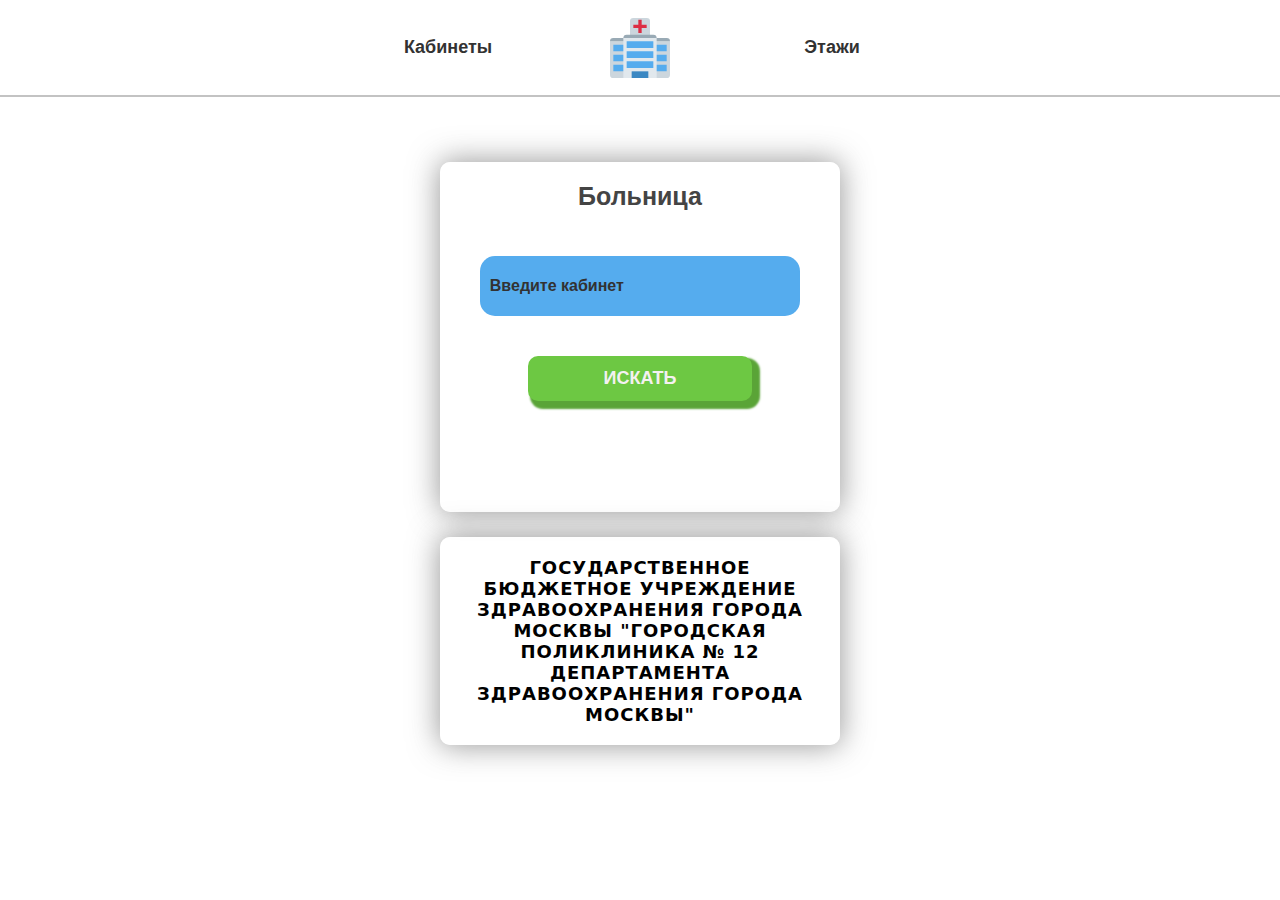
<file: index.html>
<!DOCTYPE html>
<html lang="en">
<head>
    <meta charset="UTF-8">
    <meta name="viewport" content="width=device-width, initial-scale=1.0">
    <title>Поиск кабинетов - ГБУЗ - "ГП № 12 ДЗМ"</title>
    <link rel="stylesheet" href="pages/main__page/styles/styles.css">
    <link rel="shortcut icon" href="./pages/main__page/images/logo.svg" type="image/x-icon">
</head>
<body>
    <div class="wrapper">
        <header class="header">

            <div class="header__container">
                <div class="header__cabinets"><a href="pages/doctors__page/index.html">Кабинеты</a></div>
                <div class="header__log"><a href="index.html"><img src="pages/main__page/images/logo.svg" alt="#"></a></div>
                <div class="header__floors"><a href="pages/Floors__page/index.html">Этажи</a></div>
            </div>

        </header>

        <main class="content">

            <div class="content__container">

                <h1 class="content__type">Больница</h1>
                <input autocomplete="off" onfocus="CheckOverlap()" oninput="CheckOverlap()" 
                id="search_input" class="content__search" type="text" placeholder="Введите кабинет" value="">
                <div class="content__hint hint">
                    <div id="hints_search" class="hint__body"></div>
                    <div class="hint__space"></div>
                </div>
                <div id="search_alert" class="content__alert"></div>
                <button onclick="search_map_image()" class="content__btn" type="submit">Искать</button>
            </div>

            <div class="content__title title">
                <h2 class="title__pc">ГОСУДАРСТВЕННОЕ БЮДЖЕТНОЕ УЧРЕЖДЕНИЕ ЗДРАВООХРАНЕНИЯ ГОРОДА МОСКВЫ 
                    "ГОРОДСКАЯ ПОЛИКЛИНИКА № 12 ДЕПАРТАМЕНТА ЗДРАВООХРАНЕНИЯ ГОРОДА МОСКВЫ"</h2>
                <h2 class="title__phone">ГБУЗ "ГП № 12 ДЗМ"</h2>
            </div>
        </main>
    </div>

    <script type="application/javascript" src="pages/main__page/scripts/sctipts.js"></script>

</body>
</html>
</file>
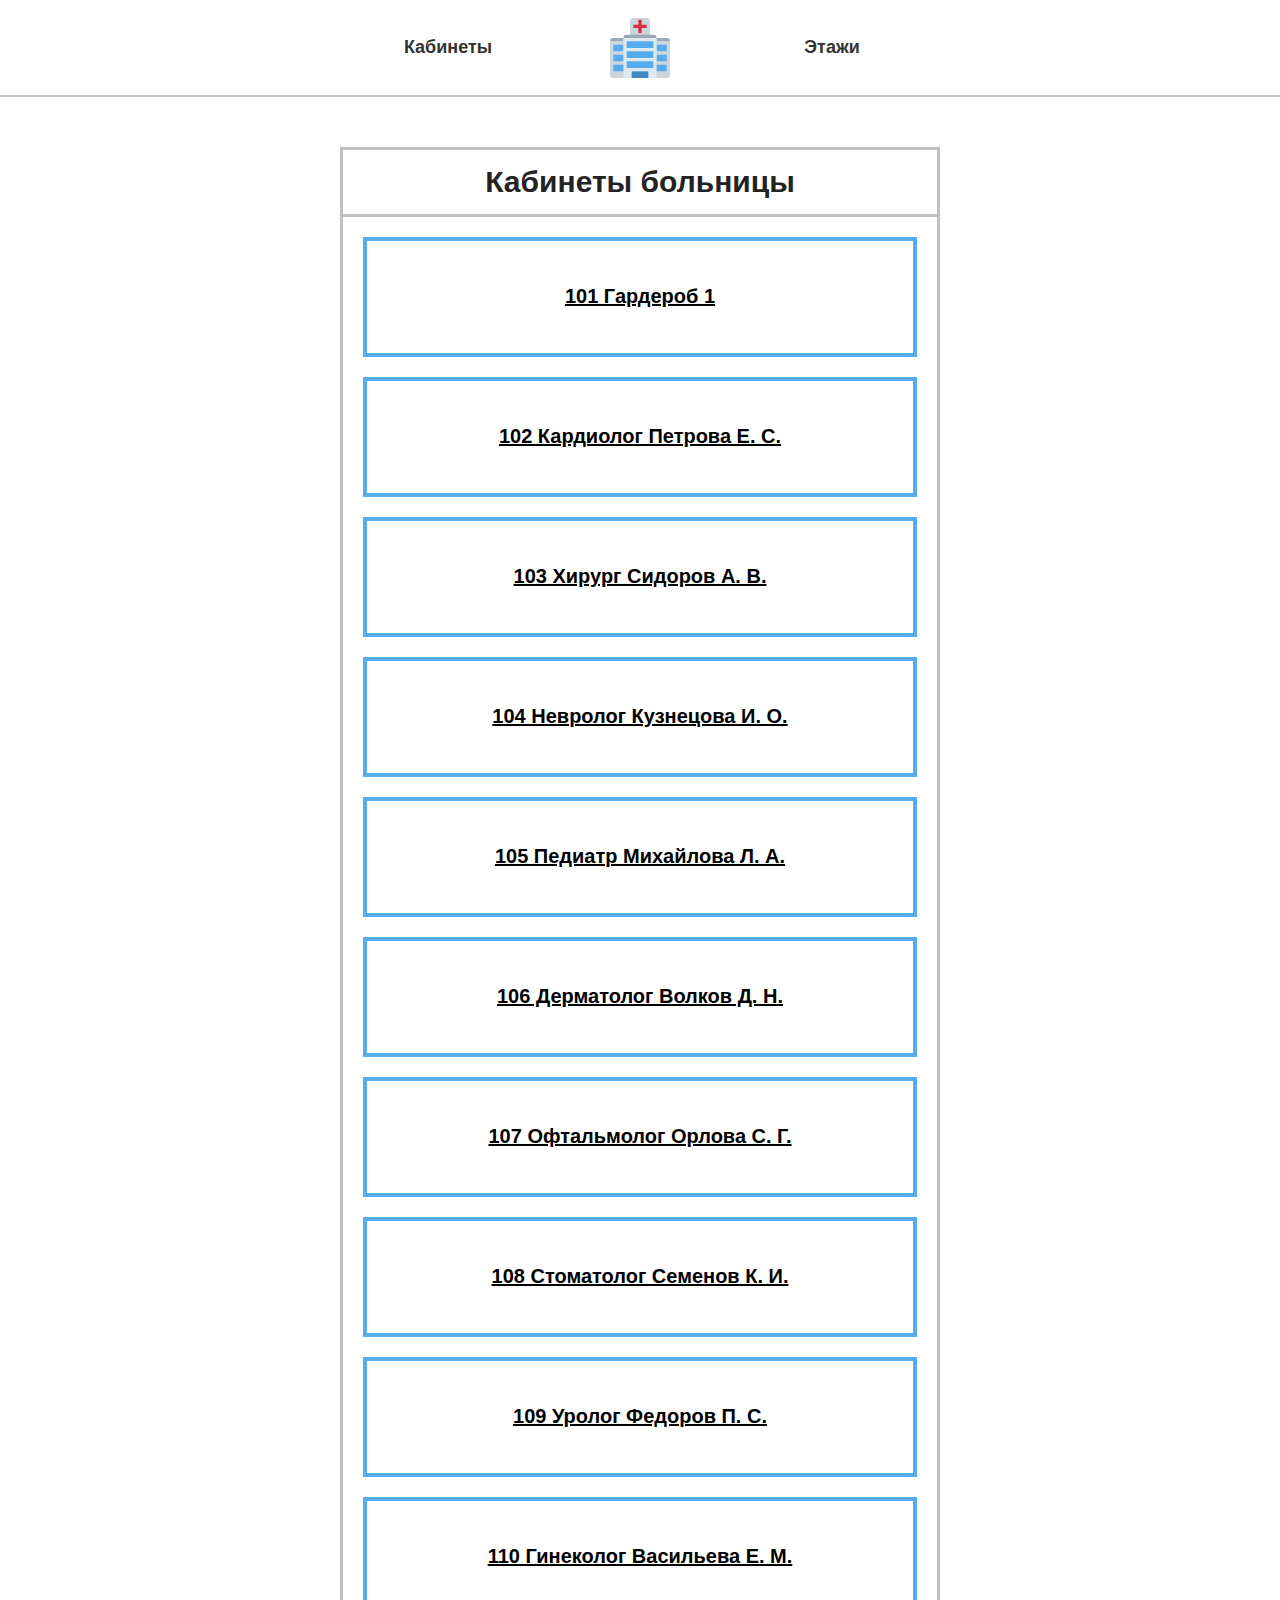
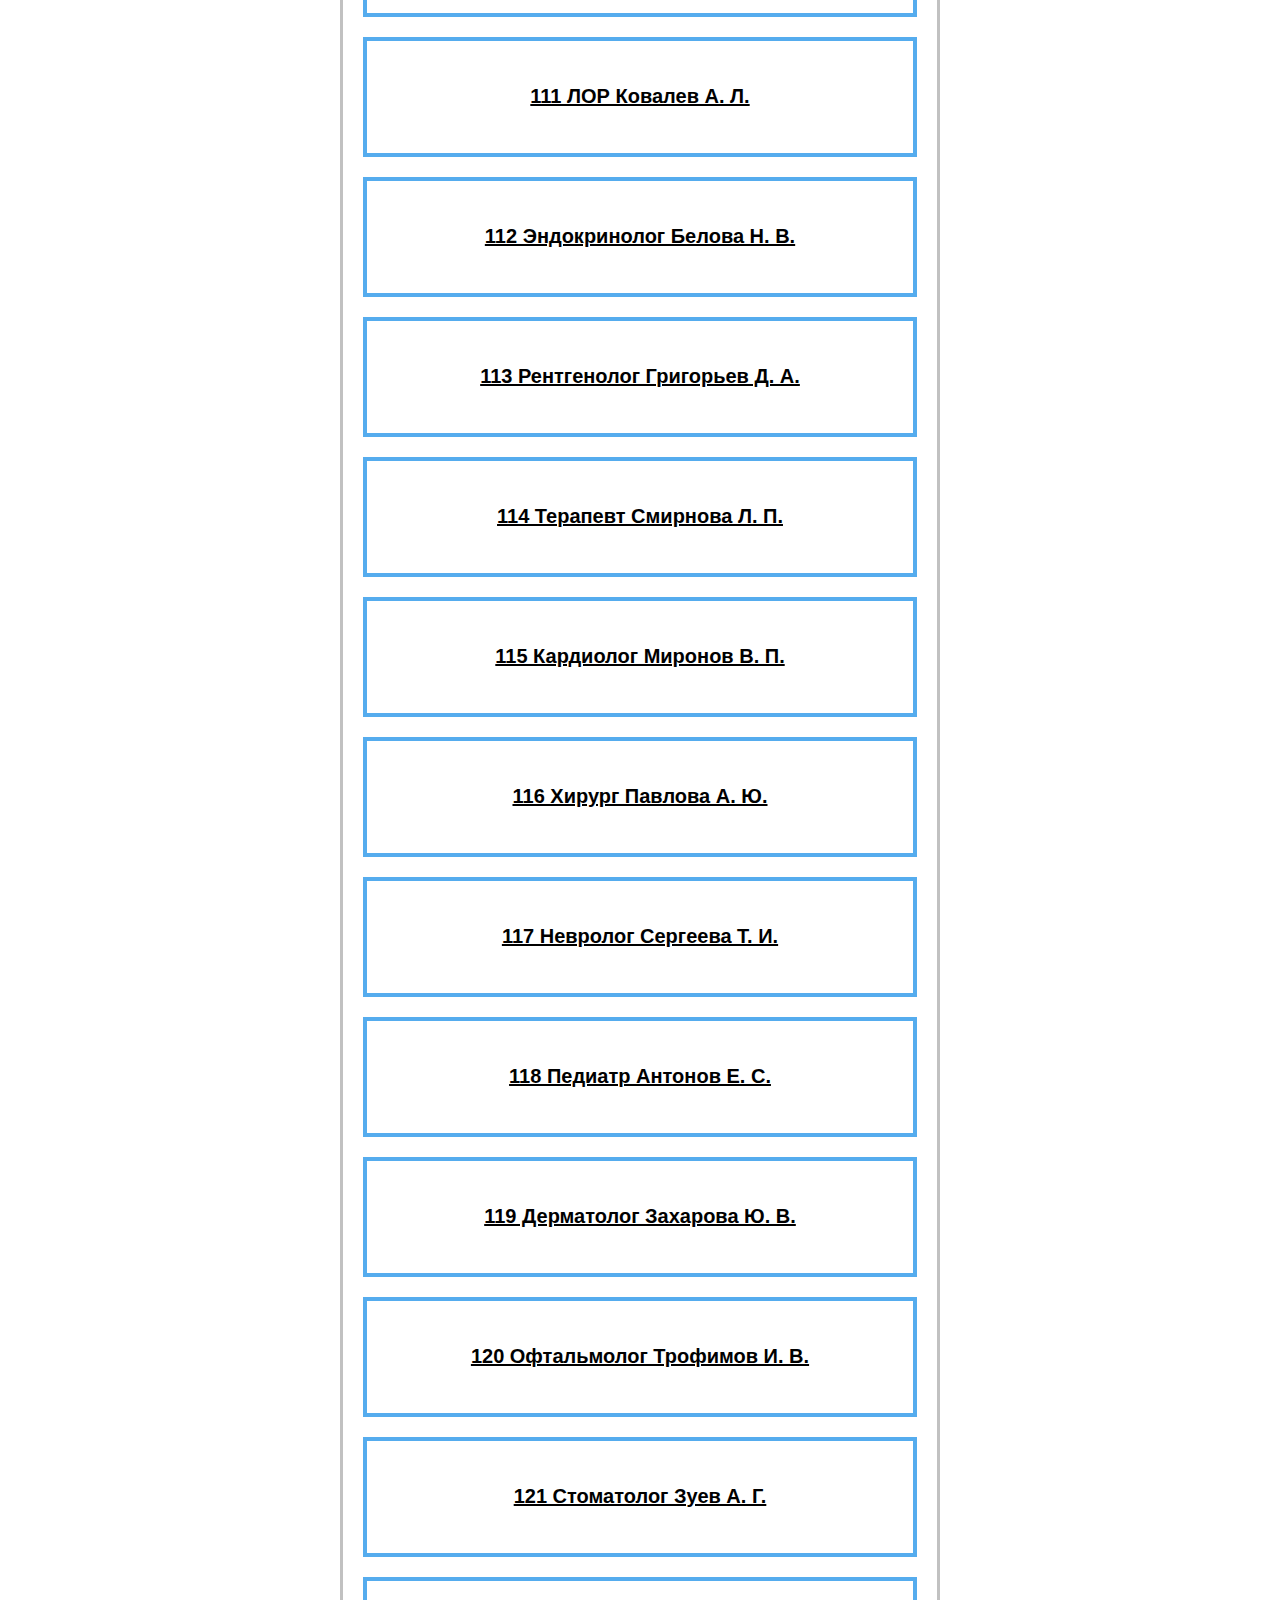
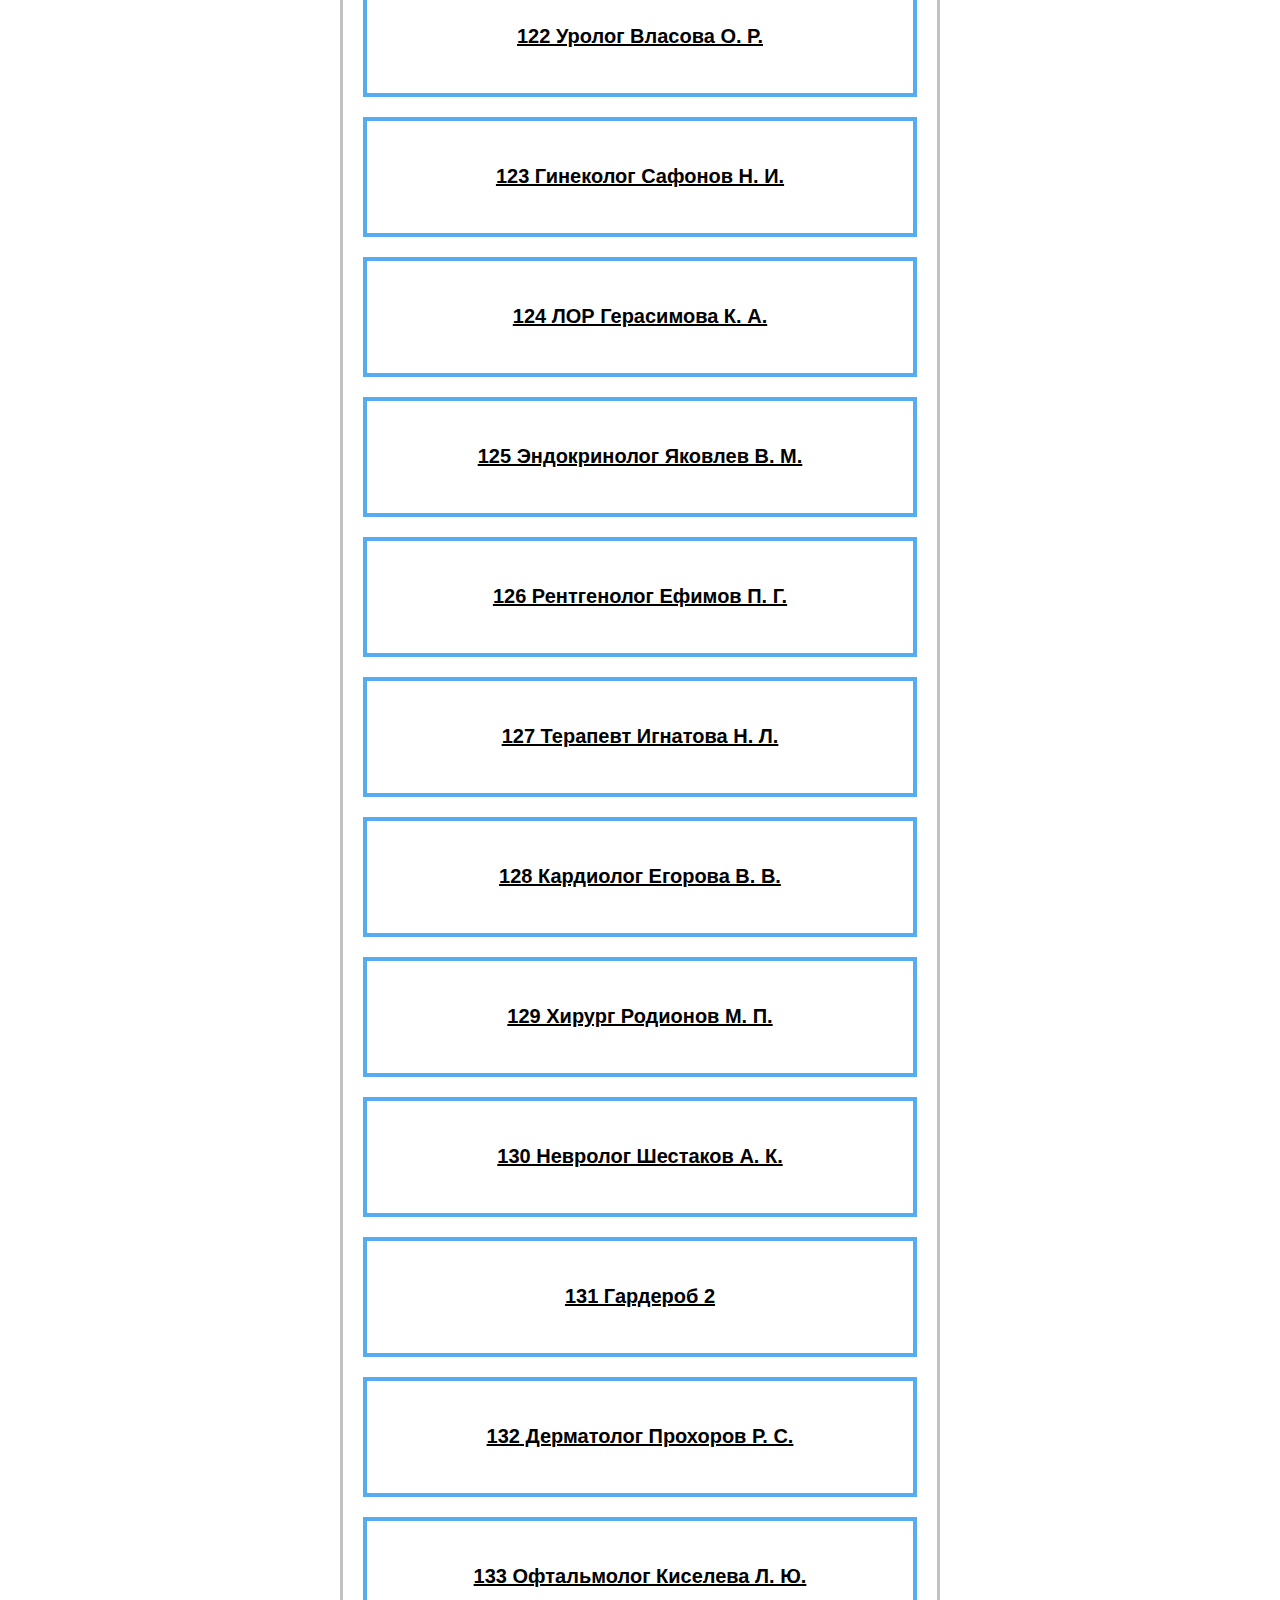
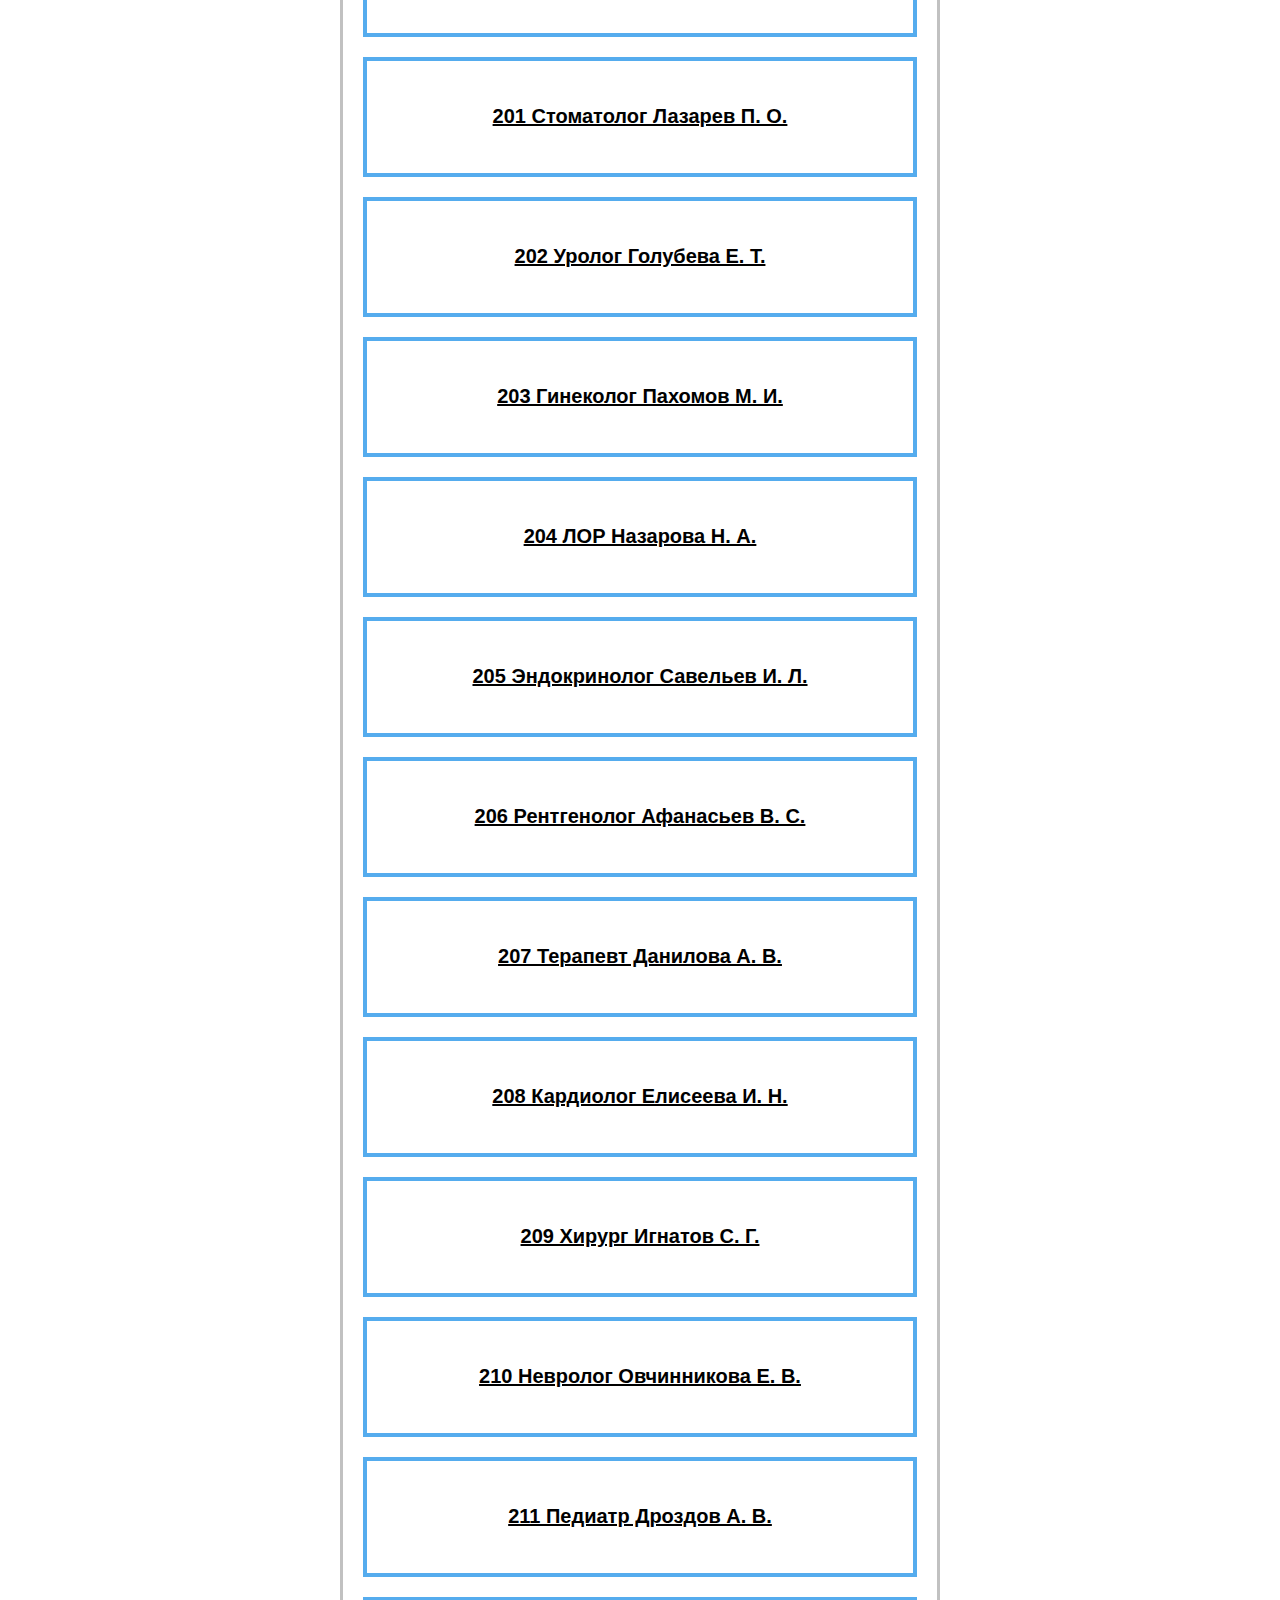
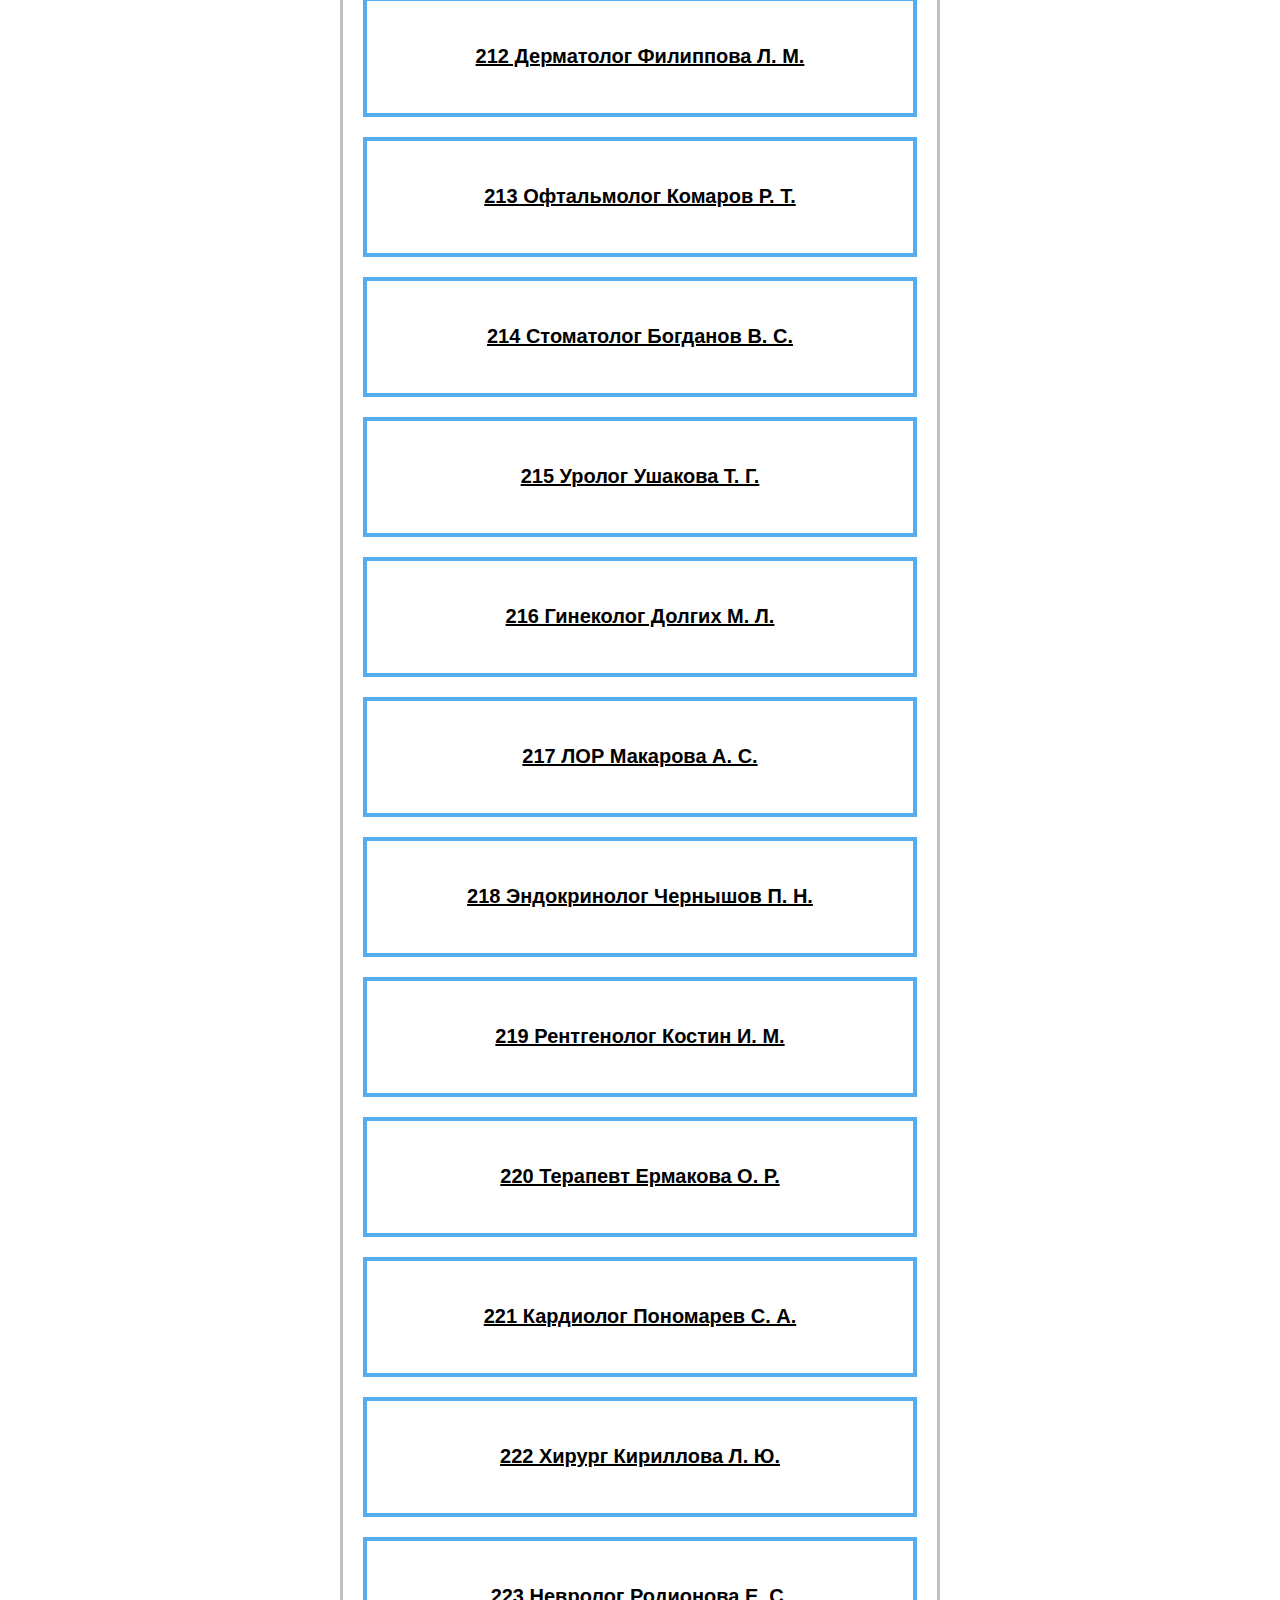
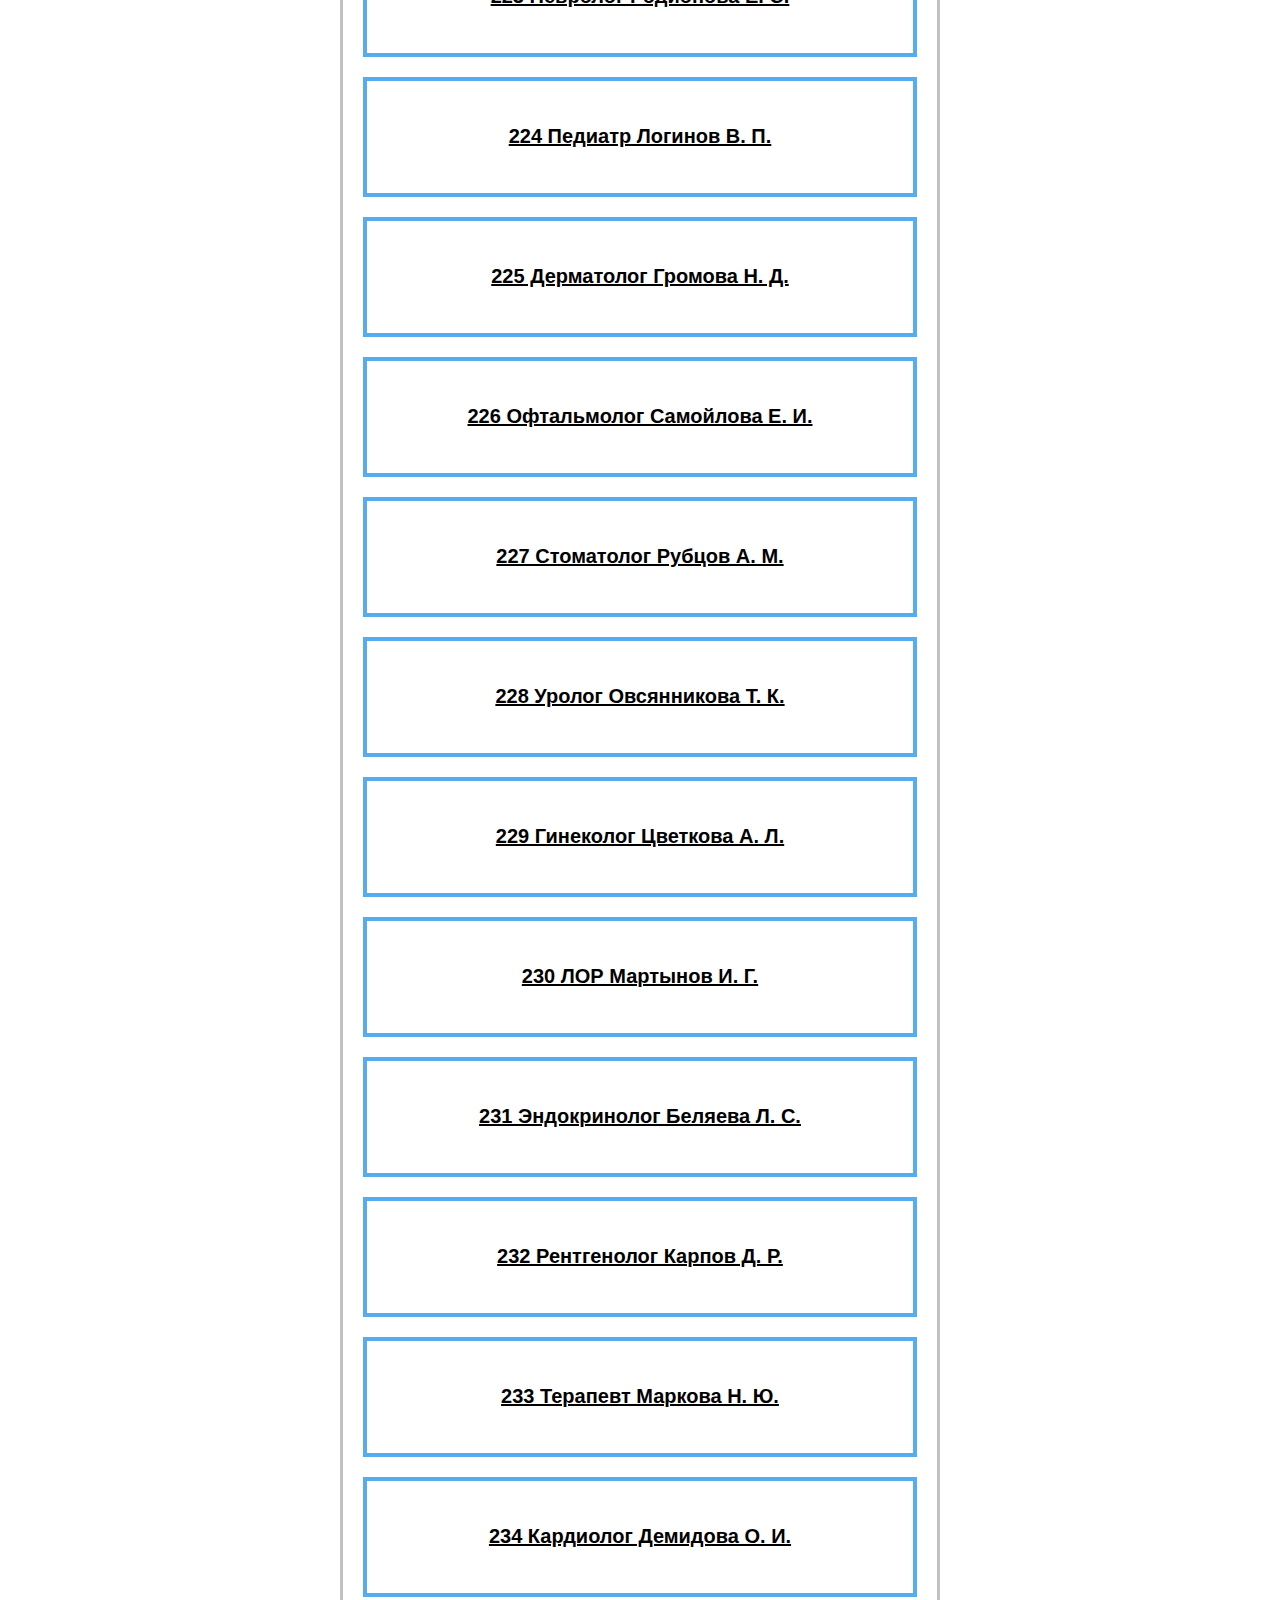
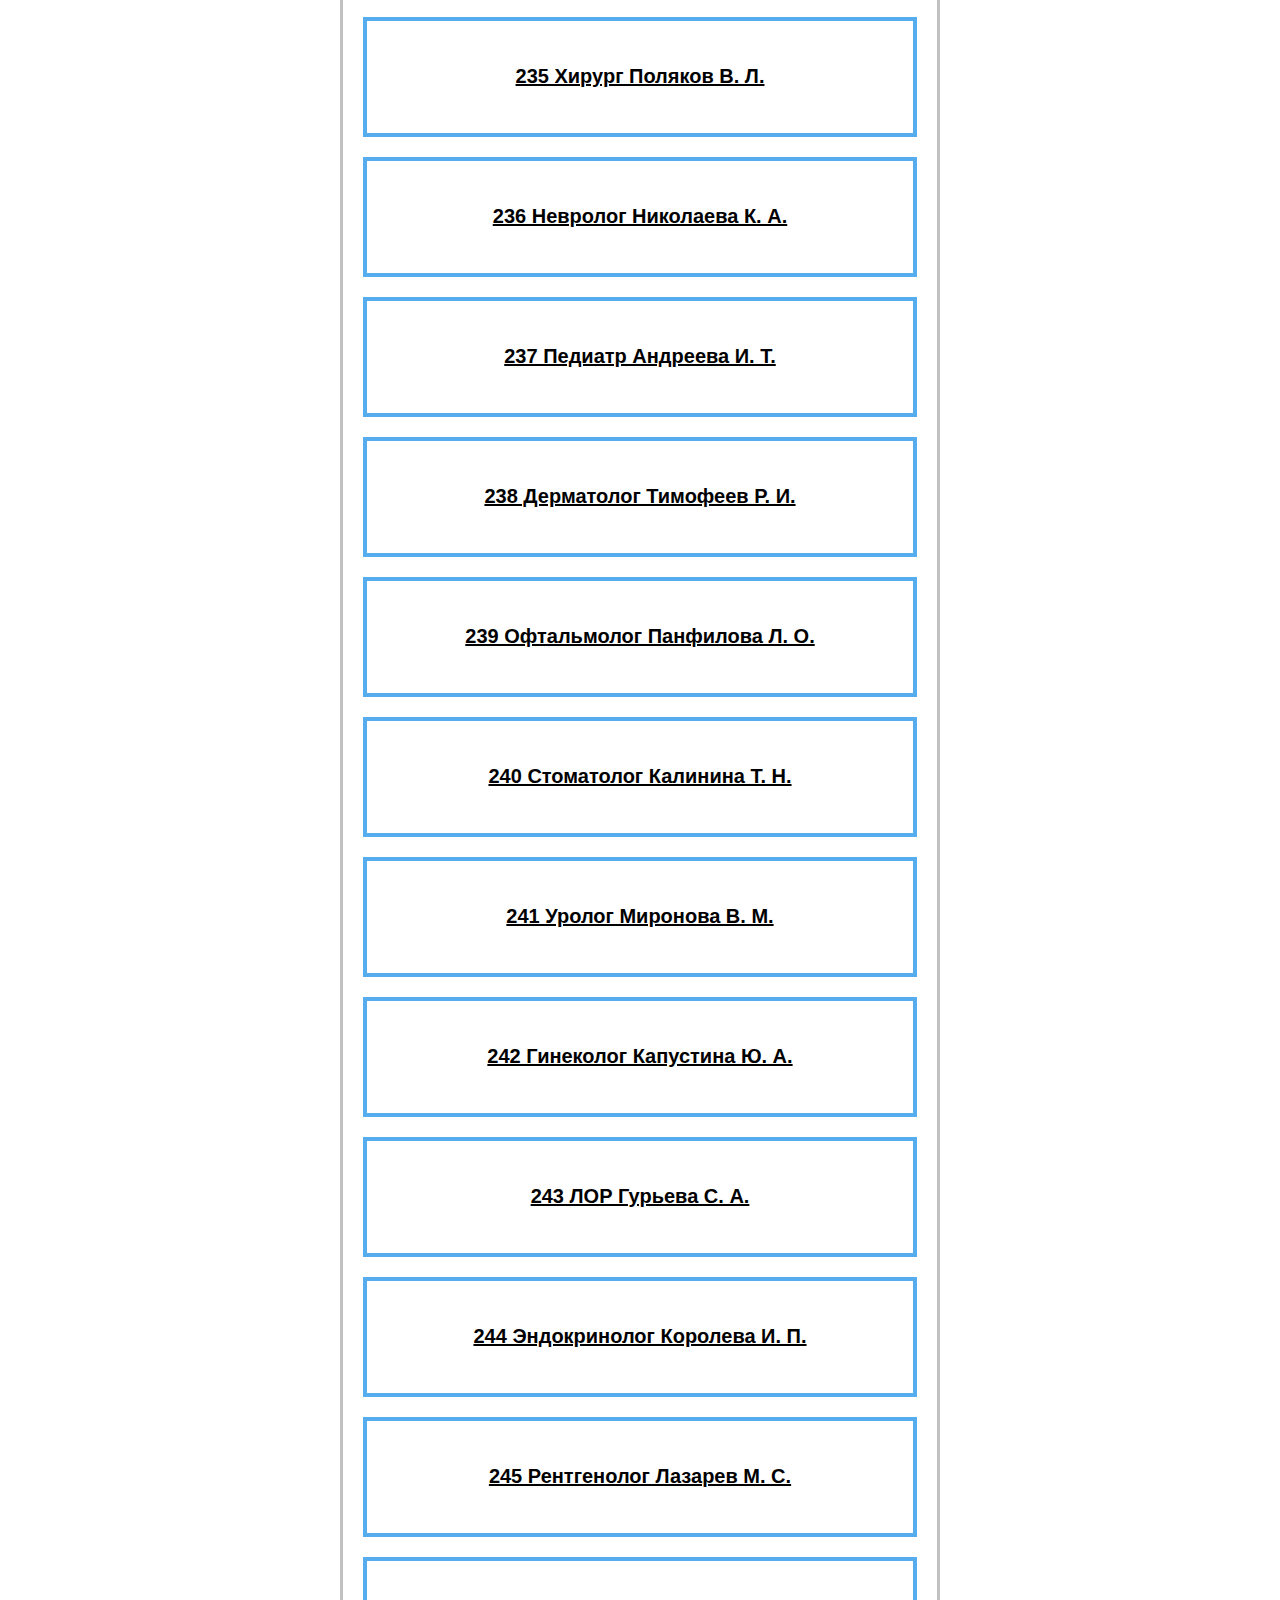
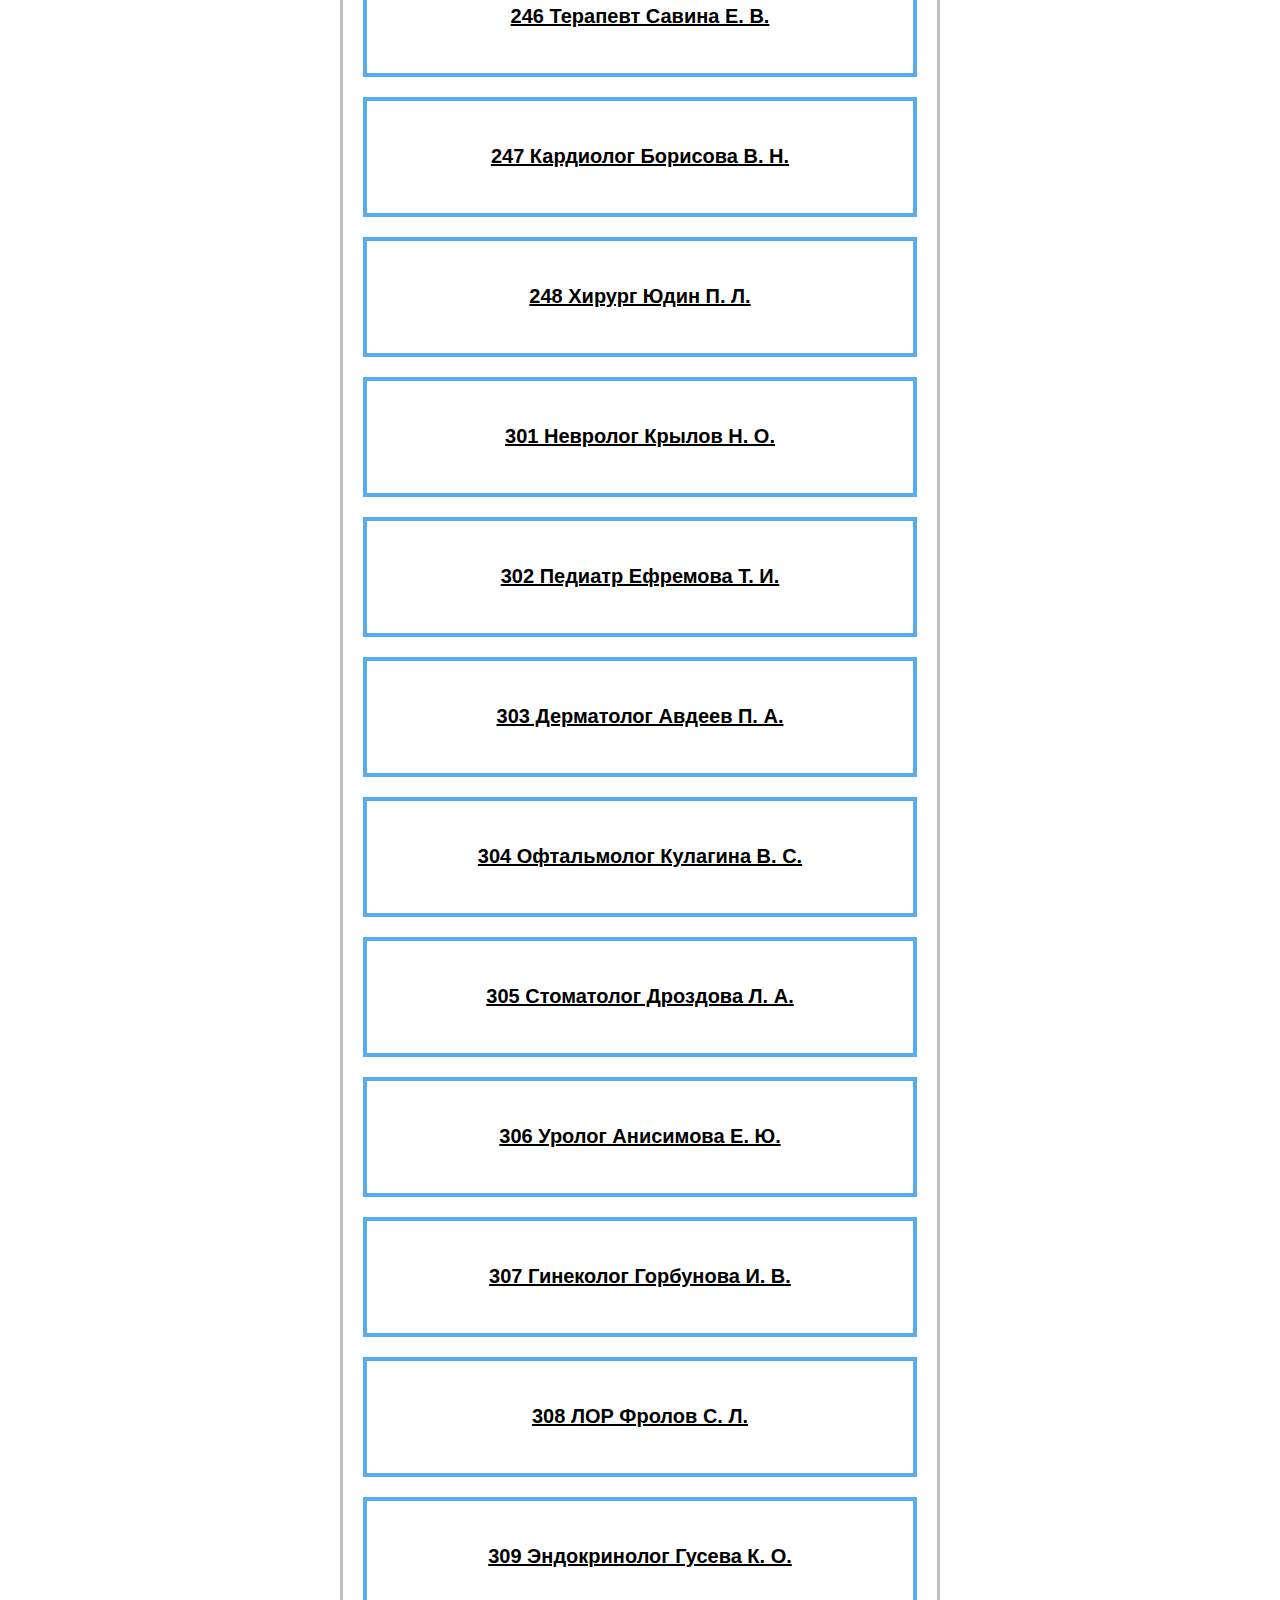
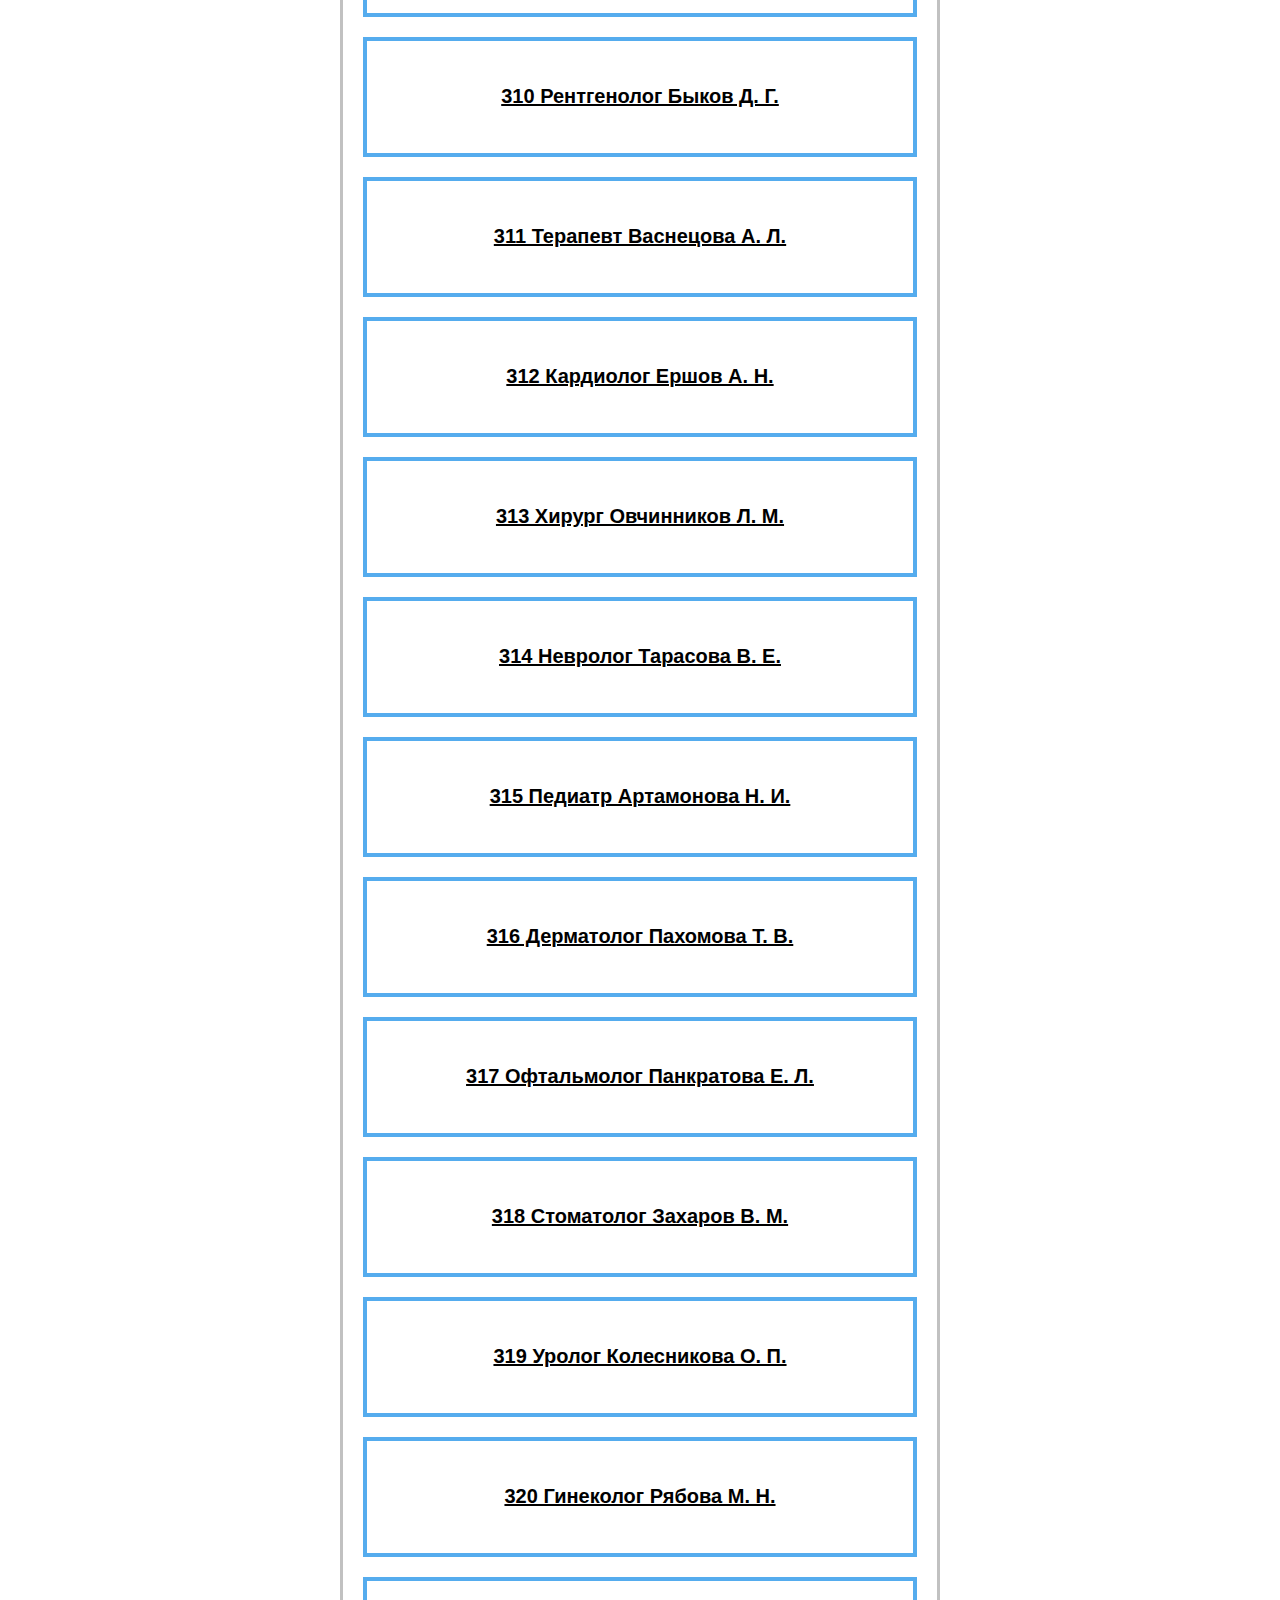
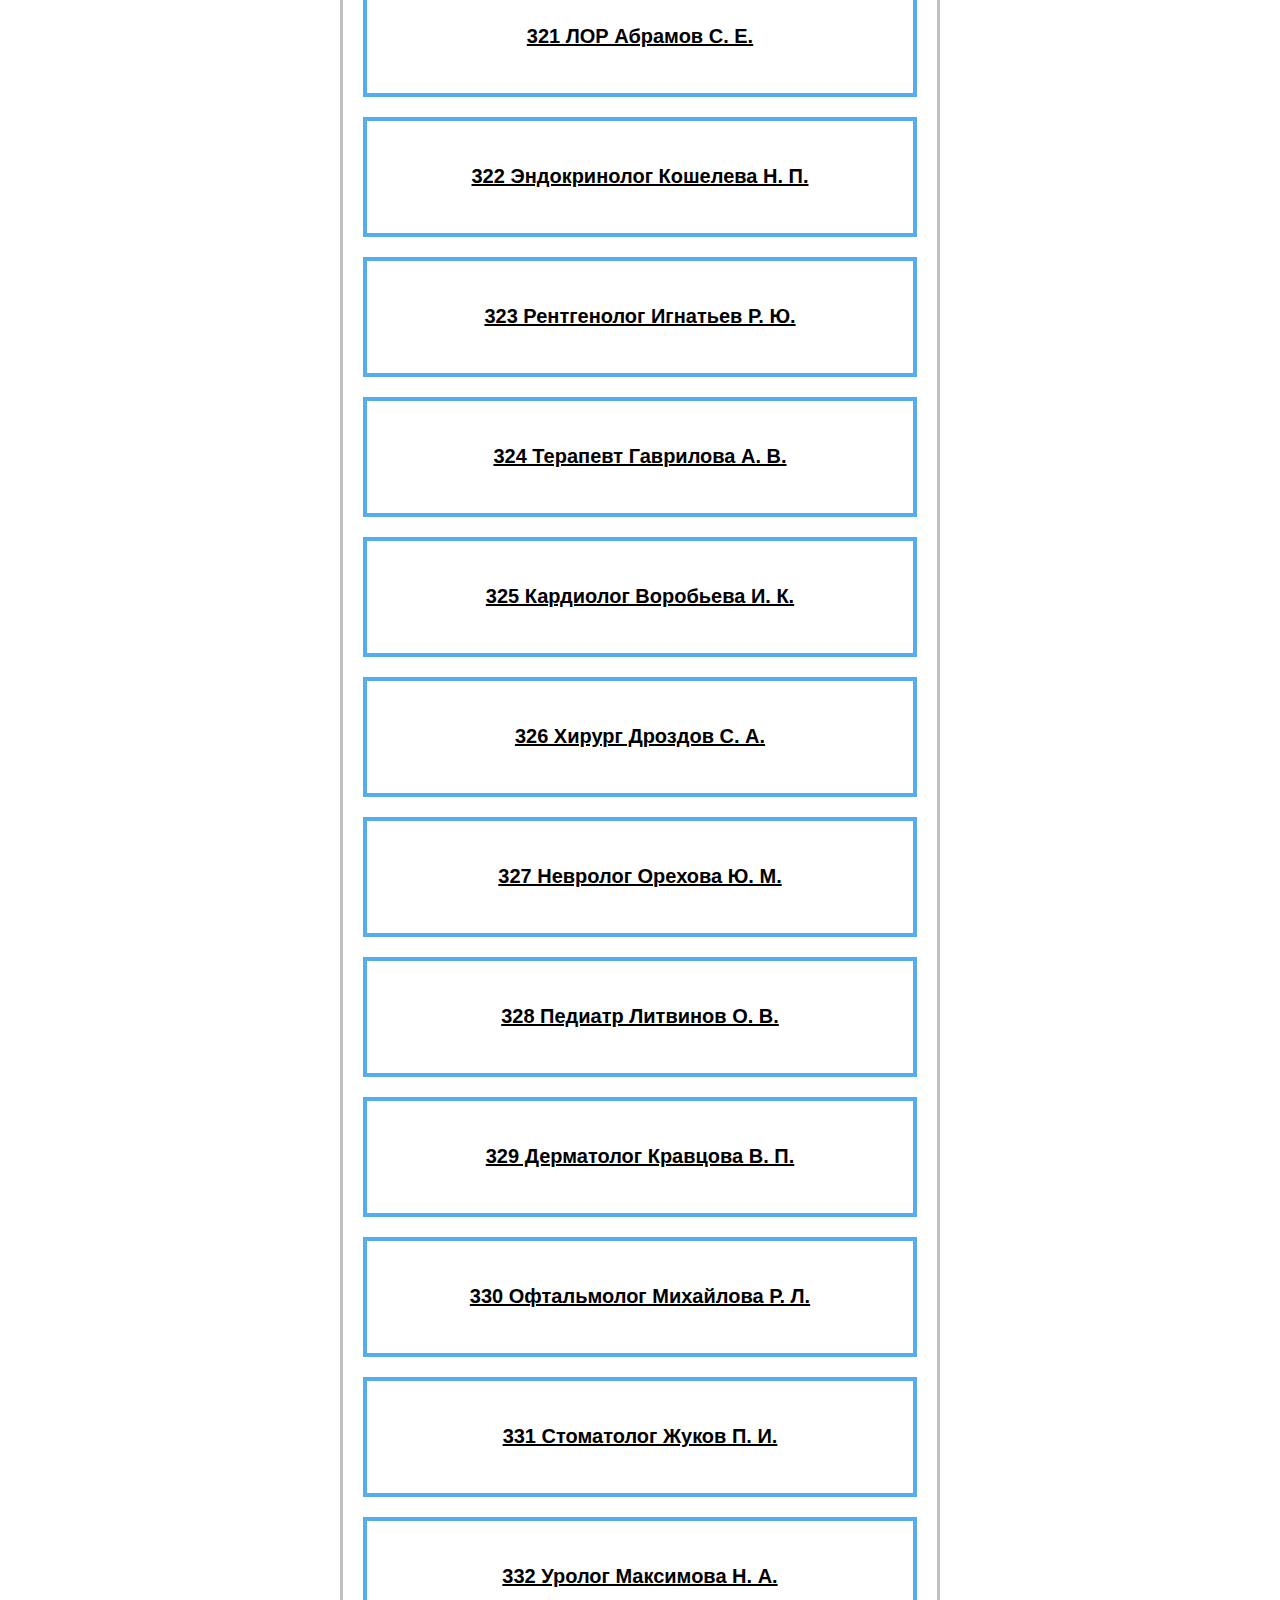
<file: pages/doctors__page/index.html>
<!DOCTYPE html>
<html lang="en">

<head>
    <meta charset="UTF-8">
    <meta name="viewport" content="width=device-width, initial-scale=1.0">
    <title>Кабинеты ГБУЗ - "ГП № 12 ДЗМ"</title>
    <link rel="stylesheet" href="styles/styles.css">
    <link rel="shortcut icon" href="../main__page/images/logo.svg" type="image/x-icon">
</head>

<body onload="CreateDict()">
    <div class="wrapper">
        <header class="header">

            <div class="header__container">
                <div class="header__cabinets"><a href="index.html">Кабинеты</a></div>
                <div class="header__log"><a href="../../index.html"><img src="../main__page/images/logo.svg" alt="#"></a></div>
                <div class="header__floors"><a href="../Floors__page/index.html">Этажи</a></div>
            </div>

        </header>

        <main class="content">
            <div class="content__container">
                <div class="content__cabinets"><h1>Кабинеты больницы</h1></div>
                <div id="parent-dict" class="parent-dict"></div>
            </div>
        </main>
    </div>

    <script src="scripts/sctipt.js"></script>
</body>
</html>
</file>
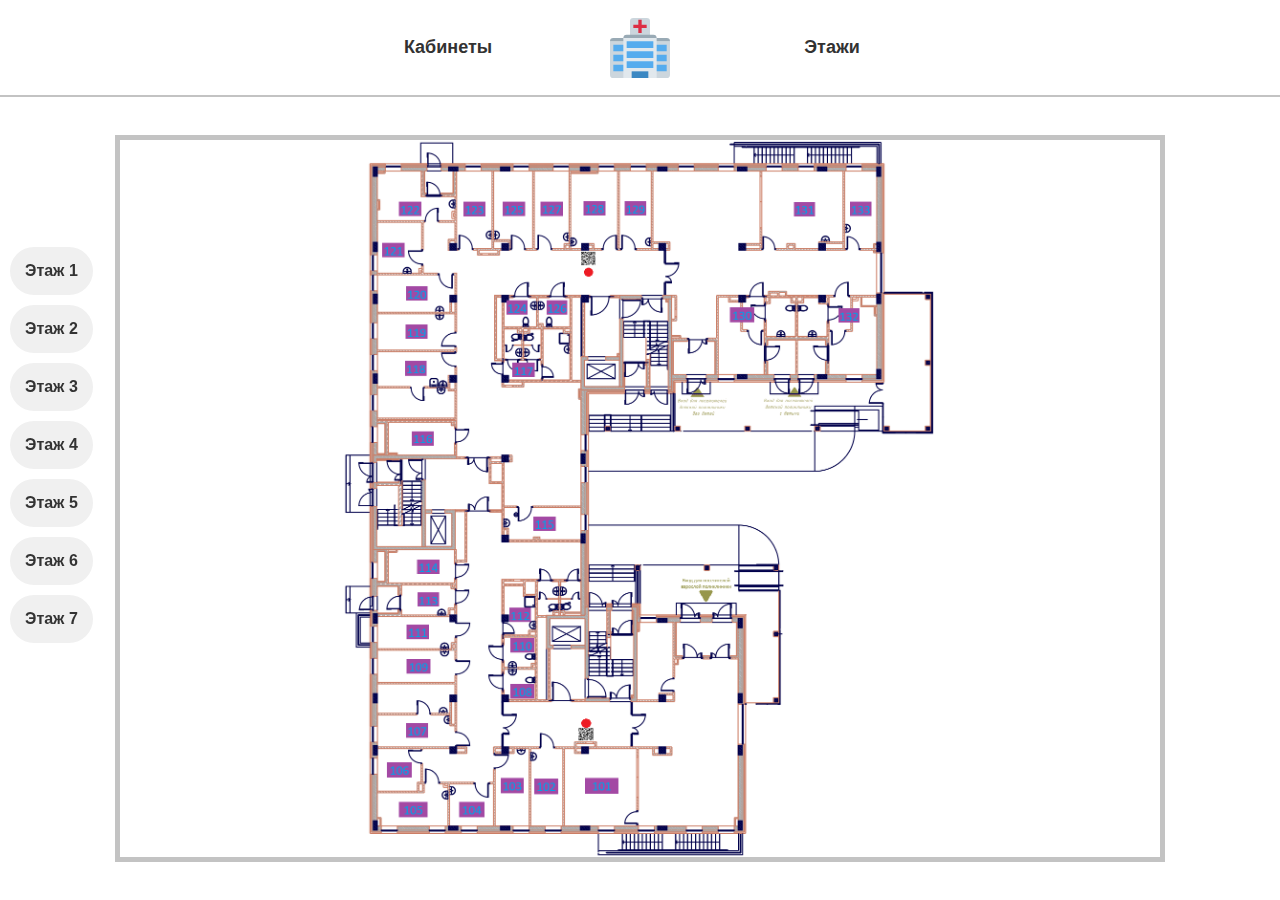
<file: pages/floors__page/index.html>
<!DOCTYPE html>
<html lang="en">
<head>
    <meta charset="UTF-8">
    <meta name="viewport" content="width=device-width, initial-scale=1.0">
    <title>Этажи - ГБУЗ - "ГП № 12 ДЗМ"</title>
    <link rel="stylesheet" href="styles/styles.css">
    <link rel="shortcut icon" href="../main__page/images/logo.svg" type="image/x-icon">
</head>
<body>

    <div class="wrapper">
        <div class="header">
            <div class="header__container">
                <div class="header__cabinets"><a href="../doctors__page/index.html">Кабинеты</a></div>
                <div class="header__log"><a href="../../index.html"><img src="../main__page/images/logo.svg" alt="#"></a></div>
                <div class="header__floors"><a href="index.html">Этажи</a></div>

                <div id="floor-buttons">
                    <button onclick="changeFloor(1)" id="floor1btn">1</button>
                    <button onclick="changeFloor(2)" id="floor2btn">2</button>
                    <button onclick="changeFloor(3)" id="floor3btn">3</button>
                    <button onclick="changeFloor(4)" id="floor4btn">4</button>
                    <button onclick="changeFloor(5)" id="floor5btn">5</button>
                    <button onclick="changeFloor(6)" id="floor6btn">6</button>
                    <button onclick="changeFloor(7)" id="floor7btn">7</button>
                    <!-- Добавьте ссылки для остальных этажей -->
                </div>
            </div>
        </div>

        <div class="content" id="map-container">

            <div class="content__container">

                <div class="map-images-wrap">
                    <img class="map-images"  src="images/floors_images/hospital_map_floor1.png" alt="Hospital_Map_Floor1" id="map-image-1">
                    <img class="map-images" src="images/floors_images/hospital_map_floor2.png" alt="Hospital_Map_Floor2" id="map-image-2">
                    <img class="map-images" src="images/floors_images/hospital_map_floor3.png" alt="Hospital_Map_Floor3" id="map-image-3">
                    <img class="map-images" src="images/floors_images/hospital_map_floor4.png" alt="Hospital_Map_Floor4" id="map-image-4">
                    <img class="map-images" src="images/floors_images/hospital_map_floor5.png" alt="Hospital_Map_Floor5" id="map-image-5">
                    <img class="map-images" src="images/floors_images/hospital_map_floor6.png" alt="Hospital_Map_Floor6" id="map-image-6">
                    <img class="map-images" src="images/floors_images/hospital_map_floor7.png" alt="Hospital_Map_Floor7" id="map-image-7">

                    <div id="floor-buttons">
                        <button class="floor-btn" onclick="changeFloor(1)" id="floor1Button">Этаж 1</button>
                        <button class="floor-btn" onclick="changeFloor(2)" id="floor2Button">Этаж 2</button>
                        <button class="floor-btn" onclick="changeFloor(3)" id="floor3Button">Этаж 3</button>
                        <button class="floor-btn" onclick="changeFloor(4)" id="floor4Button">Этаж 4</button>
                        <button class="floor-btn" onclick="changeFloor(5)" id="floor5Button">Этаж 5</button>
                        <button class="floor-btn" onclick="changeFloor(6)" id="floor6Button">Этаж 6</button>
                        <button class="floor-btn" onclick="changeFloor(7)" id="floor7Button">Этаж 7</button>
                        <!-- Добавьте ссылки для остальных этажей -->
                    </div>

                </div>


            </div>
        </div>
    </div>
    <script type="text/javascript" src="scripts/script.js"></script>

</body>
</html>
</file>
<file: pages/main__page/styles/styles.css>
@charset "UTF-8";
@import url("https://fonts.googleapis.com/css2?family=Ubuntu:ital,wght@0,300;0,400;0,500;0,700;1,300;1,400;1,500;1,700&display=swap");
@import url("https://fonts.googleapis.com/css2?family=Kanit:ital,wght@0,100;0,200;0,300;0,400;0,500;0,600;0,700;0,800;0,900;1,100;1,200;1,300;1,400;1,500;1,600;1,700;1,800;1,900&family=Roboto+Slab:wght@100..900&family=Ubuntu:ital,wght@0,300;0,400;0,500;0,700;1,300;1,400;1,500;1,700&display=swap");
* {
  padding: 0px;
  margin: 0px;
  border: none;
}

*, *::before, *::after {
  -webkit-box-sizing: border-box;
          box-sizing: border-box;
}

a, a:link, a:visited {
  text-decoration: none;
}

a:hover {
  text-decoration: none;
}

aside, nav, footer, header, section, main {
  display: block;
}

h1, h2, h3, h4, h5, h6, p {
  font-size: inherit;
  font-weight: inherit;
}

ul, ul li {
  list-style: none;
}

img {
  vertical-align: top;
}

img, svg {
  max-width: 100%;
  height: auto;
}

address {
  font-style: normal;
}

input, textarea, button, select {
  font-family: inherit;
  font-size: inherit;
  color: inherit;
  background-color: transparent;
}

input::-ms-clear {
  display: none;
}

button, input[type=submit] {
  display: inline-block;
  -webkit-box-shadow: none;
          box-shadow: none;
  background-color: transparent;
  background: none;
  cursor: pointer;
}

input:focus, input:active, button:focus, button:active {
  outline: none;
}

button::-moz-focus-inner {
  padding: 0;
  border: 0;
}

label {
  cursor: pointer;
}

legend {
  display: block;
}

.header__floors, .header__log, .header__cabinets {
  -webkit-box-flex: 1;
      -ms-flex: 1 1 0px;
          flex: 1 1 0px;
  -ms-flex-item-align: center;
      -ms-grid-row-align: center;
      align-self: center;
  text-align: center;
}

.wrapper {
  display: -webkit-box;
  display: -ms-flexbox;
  display: flex;
  -webkit-box-orient: vertical;
  -webkit-box-direction: normal;
      -ms-flex-direction: column;
          flex-direction: column;
  height: 100vh;
  font-family: Arial, Helvetica, sans-serif;
  font-weight: 500;
  font-size: 18px;
}

.header {
  background-color: rgb(255, 255, 255);
  border-bottom: 2px solid rgb(195, 195, 195);
}

.header__container {
  display: -webkit-box;
  display: -ms-flexbox;
  display: flex;
  width: 45%;
  height: 95px;
  background-color: rgb(255, 255, 255);
  margin: 0 auto;
}
.header__container a {
  color: rgb(50, 50, 50);
  font-weight: 600;
  font-family: Arial, Helvetica, sans-serif;
}

.header__log a img {
  width: 80px;
  height: 60px;
}

.content {
  -webkit-box-flex: 1;
      -ms-flex: 1 1 auto;
          flex: 1 1 auto;
  height: 100%;
  width: 100%;
  background-color: white;
  display: -webkit-box;
  display: -ms-flexbox;
  display: flex;
  -webkit-box-orient: vertical;
  -webkit-box-direction: normal;
      -ms-flex-direction: column;
          flex-direction: column;
}

.content__container {
  display: -webkit-box;
  display: -ms-flexbox;
  display: flex;
  -webkit-box-orient: vertical;
  -webkit-box-direction: normal;
      -ms-flex-direction: column;
          flex-direction: column;
  -webkit-box-align: center;
      -ms-flex-align: center;
          align-items: center;
  margin: 65px auto 25px auto;
  width: 400px;
  height: 350px;
  background-color: rgba(255, 255, 255, 0.734);
  border-radius: 10px;
  -webkit-box-shadow: 0 0 30px 1px rgba(97, 97, 97, 0.642);
          box-shadow: 0 0 30px 1px rgba(97, 97, 97, 0.642);
  padding: 20px;
}

.content__body {
  position: relative;
}

.content__type {
  font-family: Arial, Helvetica, sans-serif;
  font-size: 25px;
  font-weight: 600;
  color: rgb(68, 68, 68);
}

.content__search {
  height: 60px;
  width: 89%;
  margin: 45px 0 0 0;
  font-size: 17px;
  font-family: Arial, Helvetica, sans-serif;
  font-weight: 600;
  color: rgb(29, 28, 28);
  padding: 25px 10px;
  background-color: #55ACEE;
  border-radius: 15px;
  color: rgb(42, 41, 41);
}
.content__search:hover {
  color: auto;
  background-color: rgba(85, 172, 238, 0.8039215686);
}
.content__search::-webkit-input-placeholder {
  color: rgb(50, 50, 50);
  font-size: 16px;
  -webkit-transition: -webkit-transform 0.3s ease-out;
  transition: -webkit-transform 0.3s ease-out;
  transition: transform 0.3s ease-out;
  transition: transform 0.3s ease-out, -webkit-transform 0.3s ease-out; /* Добавляем плавный переход */
}
.content__search::-moz-placeholder {
  color: rgb(50, 50, 50);
  font-size: 16px;
  -moz-transition: transform 0.3s ease-out;
  transition: transform 0.3s ease-out; /* Добавляем плавный переход */
}
.content__search:-ms-input-placeholder {
  color: rgb(50, 50, 50);
  font-size: 16px;
  -ms-transition: transform 0.3s ease-out;
  transition: transform 0.3s ease-out; /* Добавляем плавный переход */
}
.content__search::-ms-input-placeholder {
  color: rgb(50, 50, 50);
  font-size: 16px;
  -ms-transition: transform 0.3s ease-out;
  transition: transform 0.3s ease-out; /* Добавляем плавный переход */
}
.content__search::placeholder {
  color: rgb(50, 50, 50);
  font-size: 16px;
  -webkit-transition: -webkit-transform 0.3s ease-out;
  transition: -webkit-transform 0.3s ease-out;
  transition: transform 0.3s ease-out;
  transition: transform 0.3s ease-out, -webkit-transform 0.3s ease-out; /* Добавляем плавный переход */
}
.content__search:focus::-webkit-input-placeholder {
  -webkit-transform: translateY(-80%);
          transform: translateY(-80%);
}
.content__search:focus::-moz-placeholder {
  transform: translateY(-80%);
}
.content__search:focus:-ms-input-placeholder {
  transform: translateY(-80%);
}
.content__search:focus::-ms-input-placeholder {
  transform: translateY(-80%);
}
.content__search:focus::placeholder {
  -webkit-transform: translateY(-80%);
          transform: translateY(-80%);
}

.hint {
  position: relative;
  width: 89%;
  padding: 0 0 -10px 0;
}

.hint__body {
  display: -webkit-box;
  display: -ms-flexbox;
  display: flex;
  -webkit-box-orient: vertical;
  -webkit-box-direction: normal;
      -ms-flex-direction: column;
          flex-direction: column;
  position: absolute;
  top: 0px;
  right: 0;
  left: 0;
}

.hint__item {
  font-family: Arial, Helvetica, sans-serif;
  font-weight: 700;
  color: rgb(50, 50, 50);
  background-color: rgb(255, 255, 255);
  border-radius: 18px;
  padding: 4px 8px 0 4px;
  margin: 5px 0 0 0;
  background-color: rgb(123, 201, 117);
  -webkit-transition: all 0.5s ease;
  transition: all 0.5s ease;
}
.hint__item:hover {
  background-color: rgb(82, 182, 75);
}

.content__alert {
  font-size: 16px;
  color: rgb(188, 1, 23);
  font-weight: 400;
  letter-spacing: 1px;
  -ms-flex-item-align: start;
      -ms-grid-row-align: start;
      align-self: start;
  margin: 10px 0 0 45px;
}

.content__btn {
  text-transform: uppercase;
  margin: 30px 0 0 0;
  height: 45px;
  width: 62%;
  font-weight: 600;
  background-color: rgb(109, 200, 67);
  border-radius: 10px;
  color: rgb(244, 241, 241);
  -webkit-box-shadow: 5px 5px 2px 3px rgb(90, 164, 55);
          box-shadow: 5px 5px 2px 3px rgb(90, 164, 55);
  -webkit-transition: -webkit-box-shadow 0.5s ease;
  transition: -webkit-box-shadow 0.5s ease;
  transition: box-shadow 0.5s ease;
  transition: box-shadow 0.5s ease, -webkit-box-shadow 0.5s ease;
}
.content__btn:hover {
  -webkit-box-shadow: none;
          box-shadow: none;
}
.content__btn:active {
  -webkit-box-shadow: 0 0 5px 7px rgb(193, 205, 82);
          box-shadow: 0 0 5px 7px rgb(193, 205, 82);
}

.title__pc {
  text-align: center;
  height: auto;
  width: 400px;
  margin: 0 auto 0 auto;
  background-color: rgba(255, 255, 255, 0.734);
  border-radius: 10px;
  -webkit-box-shadow: 0 0 30px 0.5px rgba(97, 97, 97, 0.642);
          box-shadow: 0 0 30px 0.5px rgba(97, 97, 97, 0.642);
  padding: 20px;
  letter-spacing: 1px;
  font-weight: 600;
  font-family: system-ui, -apple-system, BlinkMacSystemFont, "Segoe UI", Roboto, Oxygen, Ubuntu, Cantarell, "Open Sans", "Helvetica Neue", sans-serif;
}

.title__phone {
  display: none;
}

@media (max-width: 800px) {
  .header__log img {
    width: 100px;
    height: 100px;
  }
  .header__container {
    position: relative;
    width: 100px;
    height: 100px !important;
  }
  .content {
    padding: 0 30px;
  }
  .content__container {
    margin-top: 70px;
    min-width: 280px;
    max-width: 400px;
    height: 400px;
  }
  .header {
    display: -webkit-box !important;
    display: -ms-flexbox !important;
    display: flex !important;
    -webkit-box-pack: center !important;
        -ms-flex-pack: center !important;
            justify-content: center !important;
    -webkit-box-align: center;
        -ms-flex-align: center;
            align-items: center;
    height: 140px;
  }
  .header__cabinets {
    position: absolute;
    top: 40px;
    right: 120px;
    height: 40px;
    width: 120px;
    border-radius: 8px;
    background-color: rgb(26, 171, 173);
  }
  .header__cabinets a {
    display: block;
    color: rgb(246, 242, 242);
    margin: 8px 0 0 0;
  }
  .header__floors {
    position: absolute;
    top: 40px;
    left: 120px;
    height: 40px;
    width: 120px;
    border-radius: 8px;
    background-color: rgb(26, 171, 173);
  }
  .header__floors a {
    display: block;
    color: rgb(246, 242, 242);
    margin: 8px 0 0 0;
  }
}
@media (max-width: 500px) {
  .content__container {
    width: 280px;
    height: 350px;
  }
  .content__btn {
    width: 40%;
  }
  .header__cabinets {
    right: 100px;
    width: 100px;
  }
  .header__cabinets a {
    margin: 8px 0 0 5px;
  }
  .header__floors {
    left: 100px;
    width: 100px;
  }
  .hint__item {
    padding: 9px 0 9px 0;
  }
  .hint__space {
    position: absolute;
    top: 410px;
    height: 32px;
    width: 100%;
  }
  .title__phone {
    display: block;
    width: 280px !important;
    text-align: center;
    height: auto;
    width: 400px;
    margin: 0 auto 0 auto;
    background-color: rgba(255, 255, 255, 0.734);
    border-radius: 10px;
    -webkit-box-shadow: 0 0 30px 0.5px rgba(97, 97, 97, 0.642);
            box-shadow: 0 0 30px 0.5px rgba(97, 97, 97, 0.642);
    padding: 20px;
    letter-spacing: 1px;
    font-weight: 600;
    font-family: system-ui, -apple-system, BlinkMacSystemFont, "Segoe UI", Roboto, Oxygen, Ubuntu, Cantarell, "Open Sans", "Helvetica Neue", sans-serif;
  }
  .title__pc {
    display: none;
  }
}
</file>
<file: pages/doctors__page/styles/styles.css>
* {
  padding: 0px;
  margin: 0px;
  border: none;
}

*, *::before, *::after {
  -webkit-box-sizing: border-box;
          box-sizing: border-box;
}

a, a:link, a:visited {
  text-decoration: none;
}

a:hover {
  text-decoration: none;
}

aside, nav, footer, header, section, main {
  display: block;
}

h1, h2, h3, h4, h5, h6, p {
  font-size: inherit;
  font-weight: inherit;
}

ul, ul li {
  list-style: none;
}

img {
  vertical-align: top;
}

img, svg {
  max-width: 100%;
  height: auto;
}

address {
  font-style: normal;
}

input, textarea, button, select {
  font-family: inherit;
  font-size: inherit;
  color: inherit;
  background-color: transparent;
}

input::-ms-clear {
  display: none;
}

button, input[type=submit] {
  display: inline-block;
  -webkit-box-shadow: none;
          box-shadow: none;
  background-color: transparent;
  background: none;
  cursor: pointer;
}

input:focus, input:active, button:focus, button:active {
  outline: none;
}

button::-moz-focus-inner {
  padding: 0;
  border: 0;
}

label {
  cursor: pointer;
}

legend {
  display: block;
}

.header__floors, .header__log, .header__cabinets {
  -webkit-box-flex: 1;
      -ms-flex: 1 1 0px;
          flex: 1 1 0px;
  -ms-flex-item-align: center;
      -ms-grid-row-align: center;
      align-self: center;
  text-align: center;
}

.wrapper {
  display: -webkit-box;
  display: -ms-flexbox;
  display: flex;
  -webkit-box-orient: vertical;
  -webkit-box-direction: normal;
      -ms-flex-direction: column;
          flex-direction: column;
  font-family: Arial, Helvetica, sans-serif;
}

.header {
  background-color: rgb(255, 255, 255);
  border-bottom: 2px solid rgb(195, 195, 195);
  font-family: Arial, Helvetica, sans-serif;
  font-weight: 500;
  font-size: 18px;
}

.header__container {
  display: -webkit-box;
  display: -ms-flexbox;
  display: flex;
  width: 45%;
  height: 95px;
  background-color: rgb(255, 255, 255);
  margin: 0 auto;
}
.header__container a {
  color: rgb(50, 50, 50);
  font-weight: 600;
  font-family: Arial, Helvetica, sans-serif;
}

.header__log a img {
  width: 80px;
  height: 60px;
}

.content__container {
  display: -webkit-box;
  display: -ms-flexbox;
  display: flex;
  -webkit-box-orient: vertical;
  -webkit-box-direction: normal;
      -ms-flex-direction: column;
          flex-direction: column;
  width: 600px;
  height: auto;
  border: 3px solid rgb(193, 193, 193);
  margin: 50px auto 0;
  font-family: Arial, sans-serif;
  font-weight: 600;
  font-size: 18px;
}

.content__cabinets {
  text-align: center;
  border-bottom: 3px solid rgb(193, 193, 193);
}

h1 {
  display: block;
  margin: 15px auto 15px auto;
  font-size: 30px;
  color: rgb(36, 35, 35);
}

.parent-dict {
  padding: 0px 20px 25px 20px;
  height: 100%;
  -webkit-box-flex: 1;
      -ms-flex: 1 1 auto;
          flex: 1 1 auto;
}

.parent-dict__item {
  -webkit-box-flex: 1;
      -ms-flex: 1 1 auto;
          flex: 1 1 auto;
  text-align: center;
  width: 100%;
  height: 120px;
  border: 4px solid #55ACEE;
  margin: 20px 0 0 0;
}
.parent-dict__item a {
  display: block;
  color: black;
  text-decoration: underline;
  -webkit-transition: all 0.3s ease;
  transition: all 0.3s ease;
  font-size: 20px;
  padding: 44px 0 44px 0;
}
.parent-dict__item a:hover {
  color: rgb(54, 165, 54);
}

@media (max-width: 650px) {
  .content__container {
    width: 300px;
  }
}
@media (max-width: 800px) {
  .header__log img {
    width: 100px;
    height: 100px;
  }
  .header__container {
    position: relative;
    width: 100px;
    height: 100px !important;
  }
  .header {
    display: -webkit-box !important;
    display: -ms-flexbox !important;
    display: flex !important;
    -webkit-box-pack: center !important;
        -ms-flex-pack: center !important;
            justify-content: center !important;
    -webkit-box-align: center;
        -ms-flex-align: center;
            align-items: center;
    height: 140px;
  }
  .header__cabinets {
    position: absolute;
    top: 40px;
    right: 120px;
    height: 40px;
    width: 120px;
    border-radius: 8px;
    background-color: rgb(26, 171, 173);
  }
  .header__cabinets a {
    display: block;
    color: rgb(246, 242, 242);
    margin: 8px 0 0 0;
  }
  .header__floors {
    position: absolute;
    top: 40px;
    left: 120px;
    height: 40px;
    width: 120px;
    border-radius: 8px;
    background-color: rgb(26, 171, 173);
  }
  .header__floors a {
    display: block;
    color: rgb(246, 242, 242);
    margin: 8px 0 0 0;
  }
}
@media (max-width: 500px) {
  .header__cabinets {
    right: 100px;
    width: 100px;
  }
  .header__cabinets a {
    margin: 8px 0 0 5px;
  }
  .header__floors {
    left: 100px;
    width: 100px;
  }
}
</file>
<file: pages/floors__page/styles/styles.css>
@charset "UTF-8";
* {
  padding: 0px;
  margin: 0px;
  border: none;
}

*, *::before, *::after {
  -webkit-box-sizing: border-box;
          box-sizing: border-box;
}

a, a:link, a:visited {
  text-decoration: none;
}

a:hover {
  text-decoration: none;
}

aside, nav, footer, header, section, main {
  display: block;
}

h1, h2, h3, h4, h5, h6, p {
  font-size: inherit;
  font-weight: inherit;
}

ul, ul li {
  list-style: none;
}

img {
  vertical-align: top;
}

img, svg {
  max-width: 100%;
  height: auto;
}

address {
  font-style: normal;
}

input, textarea, button, select {
  font-family: inherit;
  font-size: inherit;
  color: inherit;
  background-color: transparent;
}

input::-ms-clear {
  display: none;
}

button, input[type=submit] {
  display: inline-block;
  -webkit-box-shadow: none;
          box-shadow: none;
  background-color: transparent;
  background: none;
  cursor: pointer;
}

input:focus, input:active, button:focus, button:active {
  outline: none;
}

button::-moz-focus-inner {
  padding: 0;
  border: 0;
}

label {
  cursor: pointer;
}

legend {
  display: block;
}

.header__floors, .header__log, .header__cabinets {
  -webkit-box-flex: 1;
      -ms-flex: 1 1 0px;
          flex: 1 1 0px;
  -ms-flex-item-align: center;
      -ms-grid-row-align: center;
      align-self: center;
  text-align: center;
}

.wrapper {
  display: -webkit-box;
  display: -ms-flexbox;
  display: flex;
  -webkit-box-orient: vertical;
  -webkit-box-direction: normal;
      -ms-flex-direction: column;
          flex-direction: column;
  height: 100vh;
}

.header {
  background-color: rgb(255, 255, 255);
  border-bottom: 2px solid rgb(195, 195, 195);
  font-family: Arial, Helvetica, sans-serif;
  font-weight: 500;
  font-size: 18px;
}

.header__container {
  display: -webkit-box;
  display: -ms-flexbox;
  display: flex;
  width: 45%;
  height: 95px;
  background-color: rgb(255, 255, 255);
  margin: 0 auto;
}
.header__container a {
  color: rgb(50, 50, 50);
  font-weight: 600;
  font-family: Arial, Helvetica, sans-serif;
}

.header__log a img {
  width: 80px;
  height: 60px;
}

.content {
  -webkit-box-flex: 1;
      -ms-flex: 1 1 auto;
          flex: 1 1 auto;
  height: 80%;
  width: 100%;
  padding: 3% 9% 3% 9%;
}

.content__container {
  border: 5px solid rgb(195, 195, 195);
  height: 100%;
  overflow: auto;
}

.map-images-wrap {
  position: relative;
  width: 100%;
  height: 100%;
}
.map-images-wrap img {
  max-width: 100%;
  max-height: 100%;
  position: absolute;
  top: 50%;
  left: 50%;
  -webkit-transform: translateY(-50%) translateX(-50%);
          transform: translateY(-50%) translateX(-50%);
}

#target {
  margin: 10px;
  border: 2px solid rgb(204, 28, 28);
}

/* Скрыть все изображения этажей, кроме первого */
#map-container img:not(#map-image-1) {
  display: none;
}

/* Стили для контейнера кнопок этажей */
#floor-buttons {
  position: fixed; /* Отступ слева */
  left: 10px;
  top: 50%; /* Выравнивание по вертикали */
  -webkit-transform: translateY(-50%);
          transform: translateY(-50%);
  display: -webkit-box;
  display: -ms-flexbox;
  display: flex; /* Отображение кнопок горизонтально */
  -webkit-box-orient: vertical;
  -webkit-box-direction: normal;
      -ms-flex-direction: column;
          flex-direction: column; /* Выравнивание кнопок по вертикали */
}

/* Стили для кнопок этажей */
#floor-buttons button {
  font-family: Arial, Helvetica, sans-serif;
  display: block;
  width: auto; /* Автоматическая ширина кнопки */
  margin-bottom: 10px; /* Отступ между кнопками */
  padding: 15px; /* Поля вокруг текста, увеличено до 15px */
  text-align: left; /* Выравнивание текста по левому краю */
  text-decoration: none; /* Убираем подчеркивание */
  border: none;
  background-color: #f0f0f0; /* Цвет кнопки */
  color: #333; /* Цвет текста */
  cursor: pointer;
  font-size: 16px; /* Увеличиваем размер шрифта до 18px */
}

/* Стили для активной кнопки */
#floor-buttons button.active {
  background-color: #14ca5a; /* Зеленый цвет для активной кнопки */
  color: #fff; /* Белый цвет текста */
}

/* Изменение цвета кнопки при наведении */
#floor-buttons button:not(.active):hover {
  background-color: #ddd;
}

.floor-btn {
  border-radius: 50px;
  font-weight: 600;
}

#floor1btn {
  right: 185px;
}

#floor2btn {
  right: 135px;
}

#floor3btn {
  right: 85px;
}

#floor4btn {
  right: 35px;
}

#floor5btn {
  right: -15px;
}

#floor6btn {
  right: -65px;
}

#floor7btn {
  right: -115px;
}

#floor1btn, #floor2btn, #floor3btn, #floor4btn, #floor5btn, #floor6btn, #floor7btn {
  display: none !important;
  position: absolute;
  top: 186px;
  padding: 7px 12px !important;
  font-family: Arial, Helvetica, sans-serif;
  background-color: rgb(37, 186, 74) !important;
  border-radius: 5px;
  font-weight: 600;
  font-size: 16px;
  -webkit-box-shadow: 1px 1px 1px 1px rgb(61, 142, 81);
          box-shadow: 1px 1px 1px 1px rgb(61, 142, 81);
  color: rgb(246, 242, 242) !important;
}

@media (min-width: 1400px) {
  #floor-buttons {
    left: 43px;
  }
}
@media (max-width: 1150px) {
  #floor-buttons button {
    padding: 10px;
  }
}
@media (max-width: 800px) {
  .header__log img {
    width: 100px;
    height: 100px;
  }
  .header__container {
    position: relative;
    width: 100px;
    height: 100px !important;
  }
  .content {
    padding: 70px 9% 3% 9%;
  }
  .content__container {
    position: relative;
    display: -webkit-box;
    display: -ms-flexbox;
    display: flex;
    height: 100%;
    text-align: center;
    overflow: visible;
    -webkit-box-pack: center;
        -ms-flex-pack: center;
            justify-content: center;
  }
  .header {
    display: -webkit-box !important;
    display: -ms-flexbox !important;
    display: flex !important;
    -webkit-box-pack: center !important;
        -ms-flex-pack: center !important;
            justify-content: center !important;
    -webkit-box-align: center;
        -ms-flex-align: center;
            align-items: center;
    height: 140px;
  }
  .header__cabinets {
    position: absolute;
    top: 40px;
    right: 120px;
    height: 40px;
    width: 120px;
    border-radius: 8px;
    background-color: rgb(26, 171, 173);
  }
  .header__cabinets a {
    display: block;
    color: rgb(246, 242, 242);
    margin: 8px 0 0 0;
  }
  .header__floors {
    position: absolute;
    top: 40px;
    left: 120px;
    height: 40px;
    width: 120px;
    border-radius: 8px;
    background-color: rgb(26, 171, 173);
  }
  .header__floors a {
    display: block;
    color: rgb(246, 242, 242);
    margin: 8px 0 0 0;
  }
  #floor-buttons {
    position: static;
  }
  #floor1Button, #floor2Button, #floor3Button, #floor4Button, #floor5Button, #floor6Button, #floor7Button {
    display: none !important;
  }
  #floor1btn, #floor2btn, #floor3btn, #floor4btn, #floor5btn, #floor6btn, #floor7btn {
    display: inline-block !important;
  }
}
@media (max-width: 500px) {
  .header__cabinets {
    right: 100px;
    width: 100px;
  }
  .header__cabinets a {
    margin: 8px 0 0 5px;
  }
  .header__floors {
    left: 100px;
    width: 100px;
  }
}
</file>
